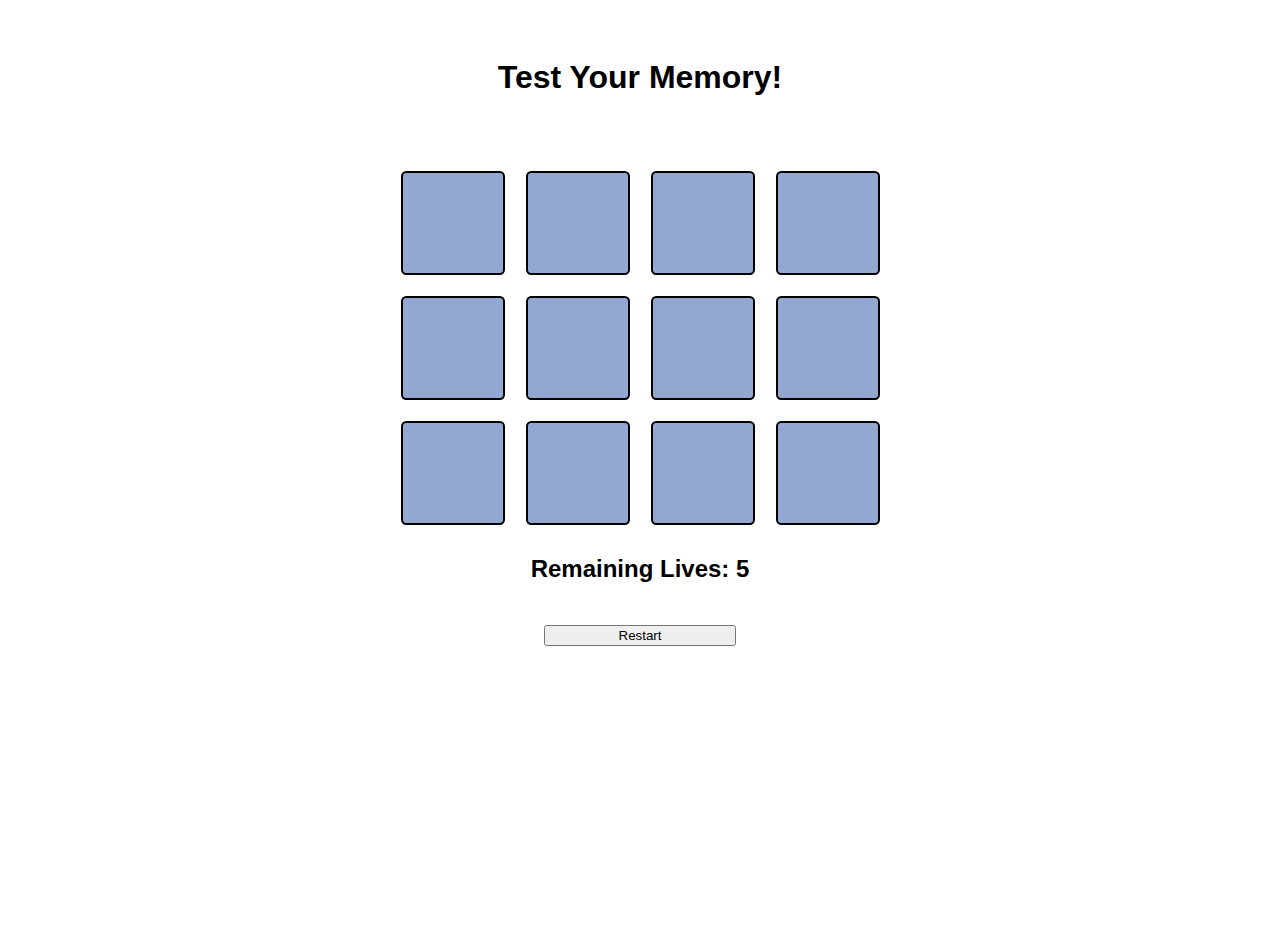
<file: index.html>
<!DOCTYPE html>
<html lang="en">
  <head>
    <script defer src="./memory.js"></script>
    <link rel="stylesheet" href="./memory.css" />
    <meta http-equiv="X-UA-Compatible" content="IE=edge" />
    <meta name="viewport" content="width=device-width, initial-scale=1.0" />
    <title>Document</title>
  </head>
  <body>
    <h1>Test Your Memory!</h1>
    <div id="grid">
      <div id="0" class="card"></div>
      <div id="1" class="card"></div>
      <div id="2" class="card"></div>
      <div id="3" class="card"></div>
      <div id="4" class="card"></div>
      <div id="5" class="card"></div>
      <div id="6" class="card"></div>
      <div id="7" class="card"></div>
      <div id="8" class="card"></div>
      <div id="9" class="card"></div>
      <div id="10" class="card"></div>
      <div id="11" class="card"></div>
    </div>
    <h2 id="score">Remaining Lives: 5</h2>
    <button onClick="window.location.reload();">Restart</button>
    <div id="padding"></div>
  </body>
</html>
</file>
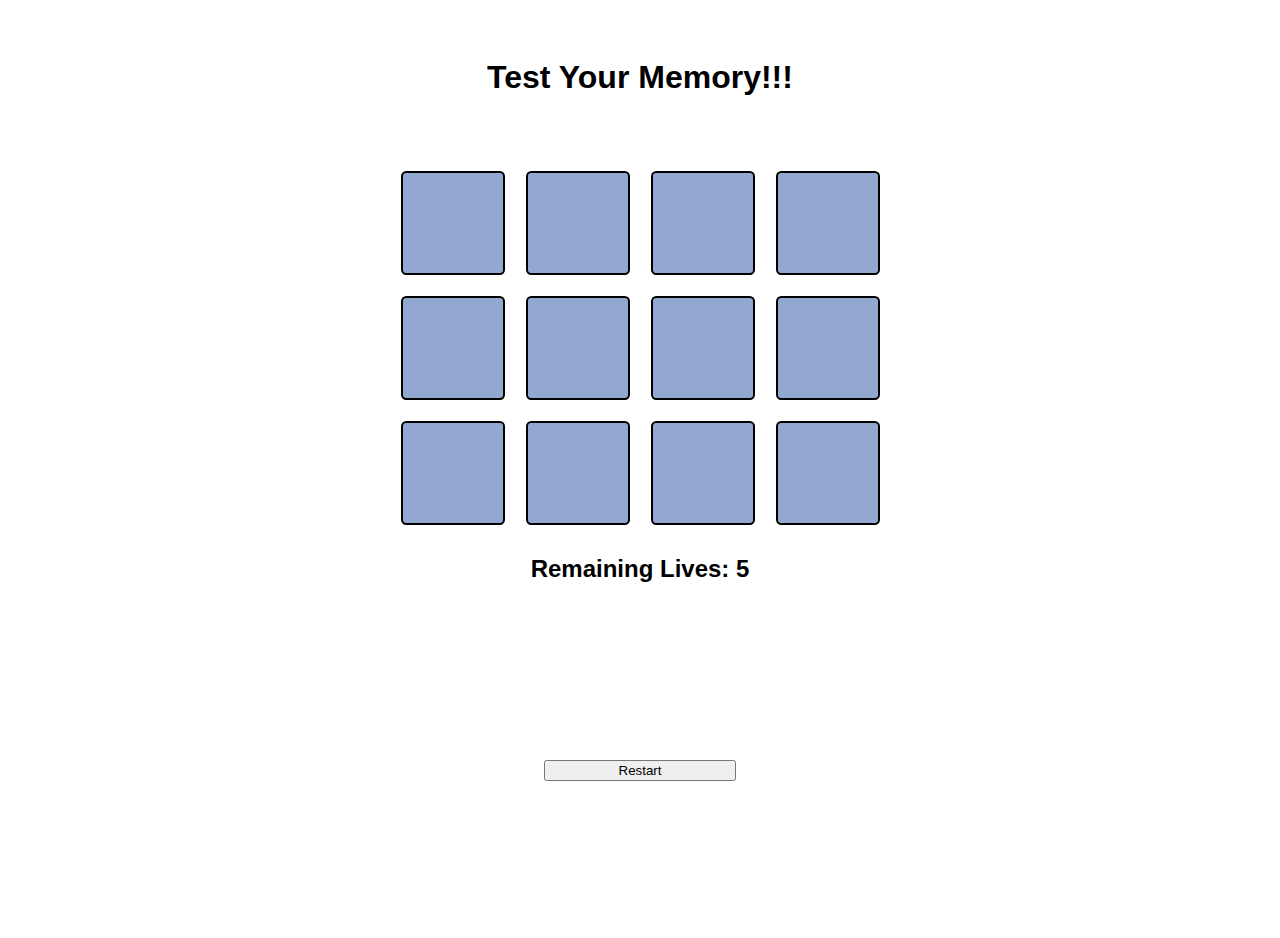
<file: memory.html>
<!DOCTYPE html>
<html lang="en">
  <head>
    <script defer src="./memory.js"></script>
    <link rel="stylesheet" href="./memory.css" />
    <meta http-equiv="X-UA-Compatible" content="IE=edge" />
    <meta name="viewport" content="width=device-width, initial-scale=1.0" />
    <title>Document</title>
  </head>
  <body>
    <h1>Test Your Memory!!!</h1>
    <div id="grid">
      <div id="0" class="card"></div>
      <div id="1" class="card"></div>
      <div id="2" class="card"></div>
      <div id="3" class="card"></div>
      <div id="4" class="card"></div>
      <div id="5" class="card"></div>
      <div id="6" class="card"></div>
      <div id="7" class="card"></div>
      <div id="8" class="card"></div>
      <div id="9" class="card"></div>
      <div id="10" class="card"></div>
      <div id="11" class="card"></div>
    </div>
    <h2 id="score">Remaining Lives: 5</h2>
    <button onClick="window.location.reload();">Restart</button>
  </body>
</html>
</file>
<file: memory.css>
body {
  margin: 0;
  padding-top: 1cm;
  width: 100%;
  height: 100vh;
  text-align: center;
  display: flex;
  flex-direction: column;
  justify-content: center;
  align-items: center;
  /* background-image: url("./pencil.jpg"); */
  background-size: cover;
  background-position: bottom;
  background-repeat: no-repeat;
}

button {
  width: 15%;
  margin: auto;
}

.card {
  border: 2px solid black;
  width: 100px;
  height: 100px;
  background-color: #92a8d1;
  border-radius: 5%;
  display: flex;
  align-items: center;
  justify-content: center;
  margin: auto;
}

#grid {
  display: grid;
  grid-template-rows: 125px 125px 125px;
  grid-template-columns: 125px 125px 125px 125px;
  margin: 0 auto;
}

h1 {
  color: black;
  font-family: sans-serif;
  margin-bottom: 5%;
  text-align: center;
}

h2 {
  color: black;
  font-family: sans-serif;
}

@media only screen and (max-width: 500px) {
  .card {
    width: 70px;
    height: 70px;
  }
  #grid {
    grid-template-rows: 90px 90px 90px;
    grid-template-columns: 90px 90px 90px 90px;
  }
}

#padding {
  height: 30%;
}
</file>
